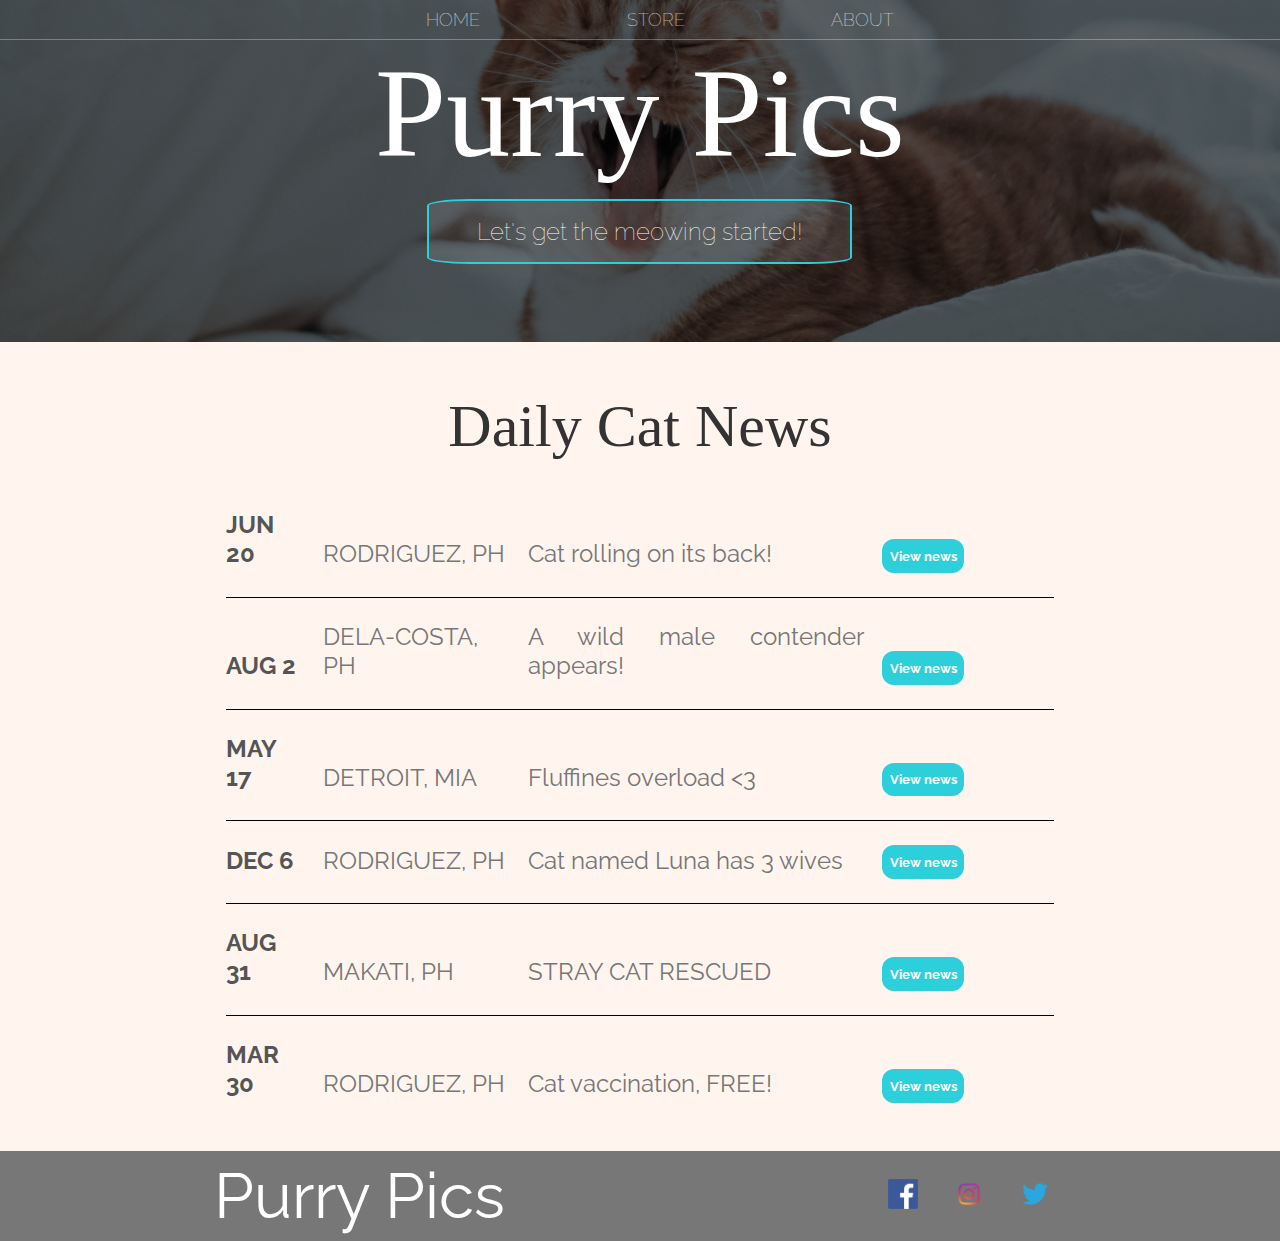
<file: Purry Pics/index.html>
<!DOCTYPE html>
<html lang="en">
  <head>
    <link rel="stylesheet" href="styles.css" />
    <meta charset="UTF-8" />
    <meta http-equiv="X-UA-Compatible" content="IE=edge" />
    <meta name="viewport" content="width=device-width, initial-scale=1.0" />
    <meta
      name="description"
      content="A site where everyone can enjoy the happiness of seeing and having a cat."
    />
    <title>Purry Pics</title>
  </head>
  <body>
    <header class="indexheader">
      <nav class="nav main-nav">
        <ul>
          <li><a href="index.html">HOME</a></li>
          <li><a href="store.html">STORE</a></li>
          <li><a href="about.html">ABOUT</a></li>
        </ul>
      </nav>
      <h1 class="webname webname-large">Purry Pics</h1>
      <div class="container">
        <button class="btn btn-header">Let's get the meowing started!</button>
      </div>
    </header>
    <section class="content-section container">
      <h2 class="head-section">Daily Cat News</h2>
      <div>
        <div class="news-row">
          <span class="news-item news-date">JUN 20</span>
          <span class="news-item news-place">RODRIGUEZ, PH</span>
          <span class="news-item news-content">Cat rolling on its back!</span>
          <button
            type="button"
            class="btn news-item news-button button-primary"
          >
            View news
          </button>
        </div>
        <div class="news-row">
          <span class="news-item news-date">AUG 2</span>
          <span class="news-item news-place">DELA-COSTA, PH</span>
          <span class="news-item news-content"
            >A wild male contender appears!</span
          >
          <button
            type="button"
            class="btn news-item news-button button-primary"
          >
            View news
          </button>
        </div>
        <div class="news-row">
          <span class="news-item news-date">MAY 17</span>
          <span class="news-item news-place">DETROIT, MIA</span>
          <span class="news-item news-content">Fluffines overload &lt;3</span>
          <button
            type="button"
            class="btn news-item news-button button-primary"
          >
            View news
          </button>
        </div>
        <div class="news-row">
          <span class="news-item news-date">DEC 6</span>
          <span class="news-item news-place">RODRIGUEZ, PH</span>
          <span class="news-item news-content">Cat named Luna has 3 wives</span>
          <button
            type="button"
            class="btn news-item news-button button-primary"
          >
            View news
          </button>
        </div>
        <div class="news-row">
          <span class="news-item news-date">AUG 31</span>
          <span class="news-item news-place">MAKATI, PH</span>
          <span class="news-item news-content">STRAY CAT RESCUED</span>
          <button
            type="button"
            class="btn news-item news-button button-primary"
          >
            View news
          </button>
        </div>
        <div class="news-row">
          <span class="news-item news-date">MAR 30</span>
          <span class="news-item news-place">RODRIGUEZ, PH</span>
          <span class="news-item news-content">Cat vaccination, FREE!</span>
          <button
            type="button"
            class="btn news-item news-button button-primary"
          >
            View news
          </button>
        </div>
      </div>
    </section>
    <footer class="main-footer">
      <div class="container main-footer-container">
        <h3 class="webname">Purry Pics</h3>
        <ul class="nav footer-nav">
          <li>
            <a href="https://facebook.com" target="_blank">
              <img
                class="fb"
                src="socmed/logo-facebookpng-32204.png"
                alt="Facebook logo"
              />
            </a>
          </li>
          <li>
            <a href="https://instagram.com" target="_blank">
              <img
                class="logo"
                src="socmed/instagram-logo-png-2426.png"
                alt="Instagram logo"
              />
            </a>
          </li>
          <li>
            <a href="https://twitter.com" target="_blank">
              <img
                class="logo"
                src="socmed/twitter-logo-png-5860.png"
                alt="twitter-logo-png-5860 logo"
              />
            </a>
          </li>
        </ul>
      </div>
    </footer>
  </body>
</html>
</file>
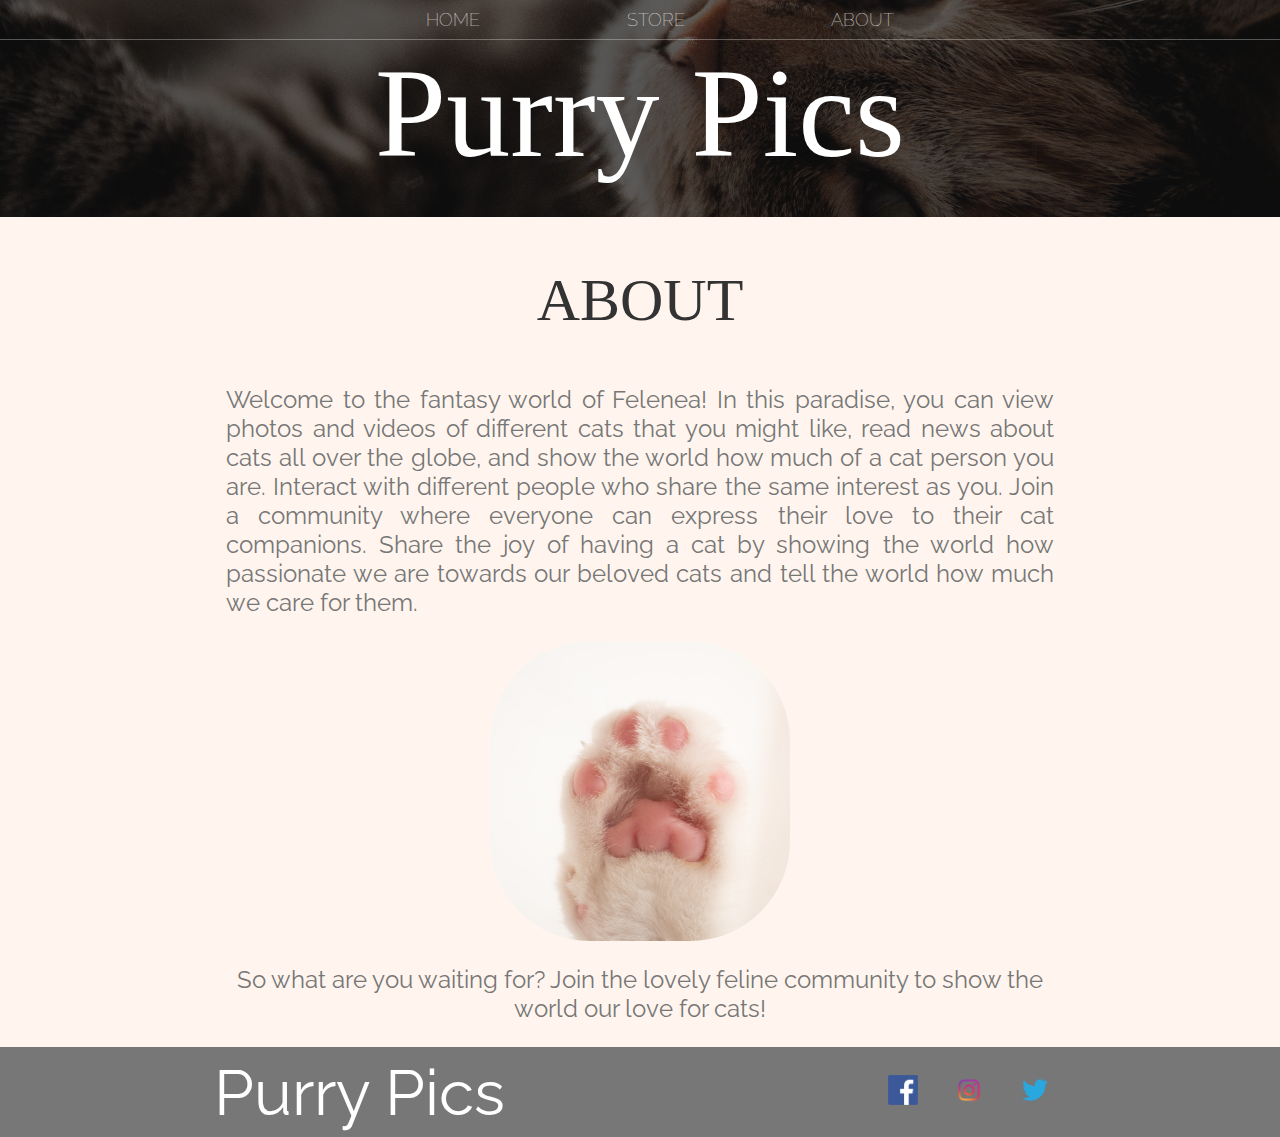
<file: Purry Pics/about.html>
<!DOCTYPE html>
<html lang="en">
  <head>
    <link rel="stylesheet" href="styles.css" />
    <meta charset="UTF-8" />
    <meta http-equiv="X-UA-Compatible" content="IE=edge" />
    <meta name="viewport" content="width=device-width, initial-scale=1.0" />
    <meta
      name="description"
      content="A site where everyone can enjoy the happiness of seeing and having a cat."
    />
    <title>Purry Pics - About</title>
  </head>
  <body>
    <header class="bgheader">
      <nav class="nav main-nav">
        <ul>
          <li><a href="index.html">HOME</a></li>
          <li><a href="store.html">STORE</a></li>
          <li><a href="about.html">ABOUT</a></li>
        </ul>
      </nav>
      <h1 class="webname webname-large">Purry Pics</h1>
    </header>
    <section class="content-section container">
      <h2 class="head-section">ABOUT</h2>
      <p>
        Welcome to the fantasy world of Felenea! In this paradise, you can view
        photos and videos of different cats that you might like, read news about
        cats all over the globe, and show the world how much of a cat person you
        are. Interact with different people who share the same interest as you.
        Join a community where everyone can express their love to their cat
        companions. Share the joy of having a cat by showing the world how
        passionate we are towards our beloved cats and tell the world how much
        we care for them.
      </p>
      <img
        class="paws"
        src="cat images/the3dragons-mSOUgRr7wyU-unsplash.jpg"
        alt="A lovely cat's paw."
      />
      <p class="center">
        So what are you waiting for? Join the lovely feline community to show
        the world our love for cats!
      </p>
    </section>
    <footer class="main-footer">
      <div class="container main-footer-container">
        <h3 class="webname">Purry Pics</h3>
        <ul class="nav footer-nav">
          <li>
            <a href="https://facebook.com" target="_blank">
              <img
                class="fb"
                src="socmed/logo-facebookpng-32204.png"
                alt="Facebook logo"
              />
            </a>
          </li>
          <li>
            <a href="https://instagram.com" target="_blank">
              <img
                class="logo"
                src="socmed/instagram-logo-png-2426.png"
                alt="Instagram logo"
              />
            </a>
          </li>
          <li>
            <a href="https://twitter.com" target="_blank">
              <img
                class="logo"
                src="socmed/twitter-logo-png-5860.png"
                alt="twitter-logo-png-5860 logo"
              />
            </a>
          </li>
        </ul>
      </div>
    </footer>
  </body>
</html>
</file>
<file: Purry Pics/styles.css>
@import url(https://fonts.googleapis.com/css2?family=Raleway:wght@300&display=swap);
@import url(https://fonts.googleapis.com/css2?family=Karla:ital,wght@1,300&display=swap);
* {
  box-sizing: border-box;
  font-family: Raleway;
  color: #777;
}

html,
body {
  margin: 0;
  padding: 0;
  background-color: seashell;
}

.nav ul {
  margin: 0;
}

.nav li {
  display: inline;
}

.nav a {
  display: inline-block;
  padding: 0.5em;
  color: white;
  text-decoration: none;
}
.nav a:hover {
  background-color: rgba(255, 255, 255, 0.3);
}

.main-nav {
  text-align: center;
  font-size: 1.1em;
  font-weight: lighter;
  border-bottom: 1px solid rgba(255, 255, 255, 0.3);
}

.main-nav li {
  padding: 0 5%;
}
.bgheader {
  background-image: url("CSS/asdfasdfsd.jpg");
  background-size: cover;
  background-color: rgba(0, 0, 0, 0.6);
  background-blend-mode: multiply;
  padding-bottom: 30px;
}

.indexheader {
  background-image: url("CSS/index.jpg");
  background-size: cover;
  background-color: rgba(0, 0, 0, 0.6);
  background-blend-mode: multiply;
  padding-bottom: 30px;
}

.webname {
  text-align: center;
  margin: auto;
  font-size: 4em;

  font-style: inherit;
  font-weight: normal;
  color: white;
}

.webname-large {
  font-size: 8em;
  font-family: Nunito Sans;
}

.content-section {
  margin: 1em;
  font-size: 1.5em;
  text-align: justify;
}

.container {
  max-width: 900px;
  margin: 0 auto;
  padding: 0 1.5em;
}

.head-section {
  font-family: Nunito Sans;
  font-style: normal;
  font-weight: normal;
  color: #333;
  text-align: center;
  font-size: 2.5em;
}

.paws {
  height: 300px;
  width: 300px;
  border-radius: 100px;
  margin: 15px;
  display: block;
  margin-left: auto;
  margin-right: auto;
}

.center {
  text-align: center;
}

.main-footer {
  font-family: Nunito Sans;
  background-color: #777;
  color: white;
  padding: 0.25em 0;
  font: normal;
}

.main-footer-container {
  display: flex;
  font-family: Nunito Sans;
  align-items: center;
}

.main-footer-container ul {
  flex-grow: 1;
  text-align: end;
}

.logo {
  width: 25px;
  height: 25px;
}

.fb {
  width: 19px;
  height: 19px;
}

.footer-nav li {
  padding: 0 0.5em;
}

.footer-nav img {
  width: 30px;
  height: 30px;
}

.btn {
  text-align: center;
  vertical-align: middle;
  padding: 0.67em;
  cursor: pointer;
}

.btn-header {
  display: block;
  text-align: center;
  margin: 0.5em 20% 2em 25%;
  color: white;
  border: 2px solid #2dcfdb;
  background-color: rgba(255, 255, 255, 0.1);
  border-radius: 10%;
  font-size: 1.5em;
  font-weight: lighter;
  padding-left: 2em;
  padding-right: 2em;
}

.btn-header:hover {
  background-color: rgba(255, 255, 255, 0.3);
}

.news-row {
  border-bottom: 1px solid black;
  padding-bottom: 1em;
  margin-bottom: 1em;
}

.news-row:last-child {
  border-bottom: none;
}

.news-item {
  display: inline-block;
  padding-right: 0.5em;
}

.news-date {
  color: #555;
  font-weight: bold;
  width: 11%;
}

.news-place {
  width: 24%;
}

.news-content {
  width: 42%;
}

.news-button {
  max-width: 19%;
}

.button-primary {
  width: 100;
  height: 300;
  color: white;
  background-color: #2dcfdb;
  border: none;
  border-radius: 12px;
  font-weight: bolder;
}

.button-primary:hover {
  background-color: #2d95db;
}

.storeheader {
  background-image: url("CSS/ogman.jpg");
  background-size: cover;
  background-color: rgba(0, 0, 0, 0.6);
  background-blend-mode: multiply;
  padding-bottom: 30px;
}

.shop-item {
  margin: 30px;
}

.shop-item-title {
  display: block;
  width: 100%;
  text-align: center;
  font-weight: bold;
  font-size: 1em;
  color: #333;
}

.shop-item-image {
  height: 300px;
  width: 300px;
  object-fit: cover;
}

.shop-item-details {
  display: flex;
  align-items: center;
  padding: 5px;
}

.shop-item-price {
  flex-grow: 1;
  color: #333;
}

.shop-items {
  display: flex;
  flex-wrap: wrap;
  justify-content: space-around;
}

.cart-header {
  font-weight: bold;
  font-size: 1.2em;
  color: #333;
}

.cart-column {
  display: flex;
  align-items: center;
  border-bottom: 1px solid black;
  margin-right: 1.5em;
  padding-bottom: 10px;
  margin-top: 10px;
}

.cart-row {
  display: flex;
}

.cart-item {
  width: 45%;
}

.cart-price {
  width: 20%;
  font-size: 1.2em;
  color: #333;
}

.cart-quantity {
  width: 35%;
}

.cart-item-title {
  color: #333;
  margin-left: 0.5em;
  font-size: 1.2em;
}

.cart-item-image {
  width: 75px;
  height: 75px;
  object-fit: cover;
  border-radius: 14px;
}

.btn-danger {
  color: white;
  background-color: #eb5757;
  border: none;
  border-radius: 0.3em;
  font-weight: bold;
}

.btn-danger:hover {
  background-color: #cc4c4c;
}

.cart-quantity-input {
  height: 34px;
  width: 50px;
  border-radius: 8px;
  border: 1px solid #2dcfdb;
  background-color: #eee;
  color: #333;
  padding: 0;
  text-align: center;
  font-size: 1em;
  margin-right: 25px;
}

.cart-row:last-child {
  border-bottom: 1px solid black;
}

.cart-row:last-child .cart-column {
  border: none;
}

.cart-total {
  text-align: end;
  margin-top: 10px;
  margin-right: 10px;
}

.cart-total-title {
  font-weight: bold;
  font-size: 1.5em;
  color: black;
  margin-right: 20px;
}

.cart-total-price {
  color: #333;
  font-size: 1.1em;
}

.btn-purchase {
  display: block;
  margin: 40px auto 80px auto;
  font-size: 1.73em;
}
</file>
